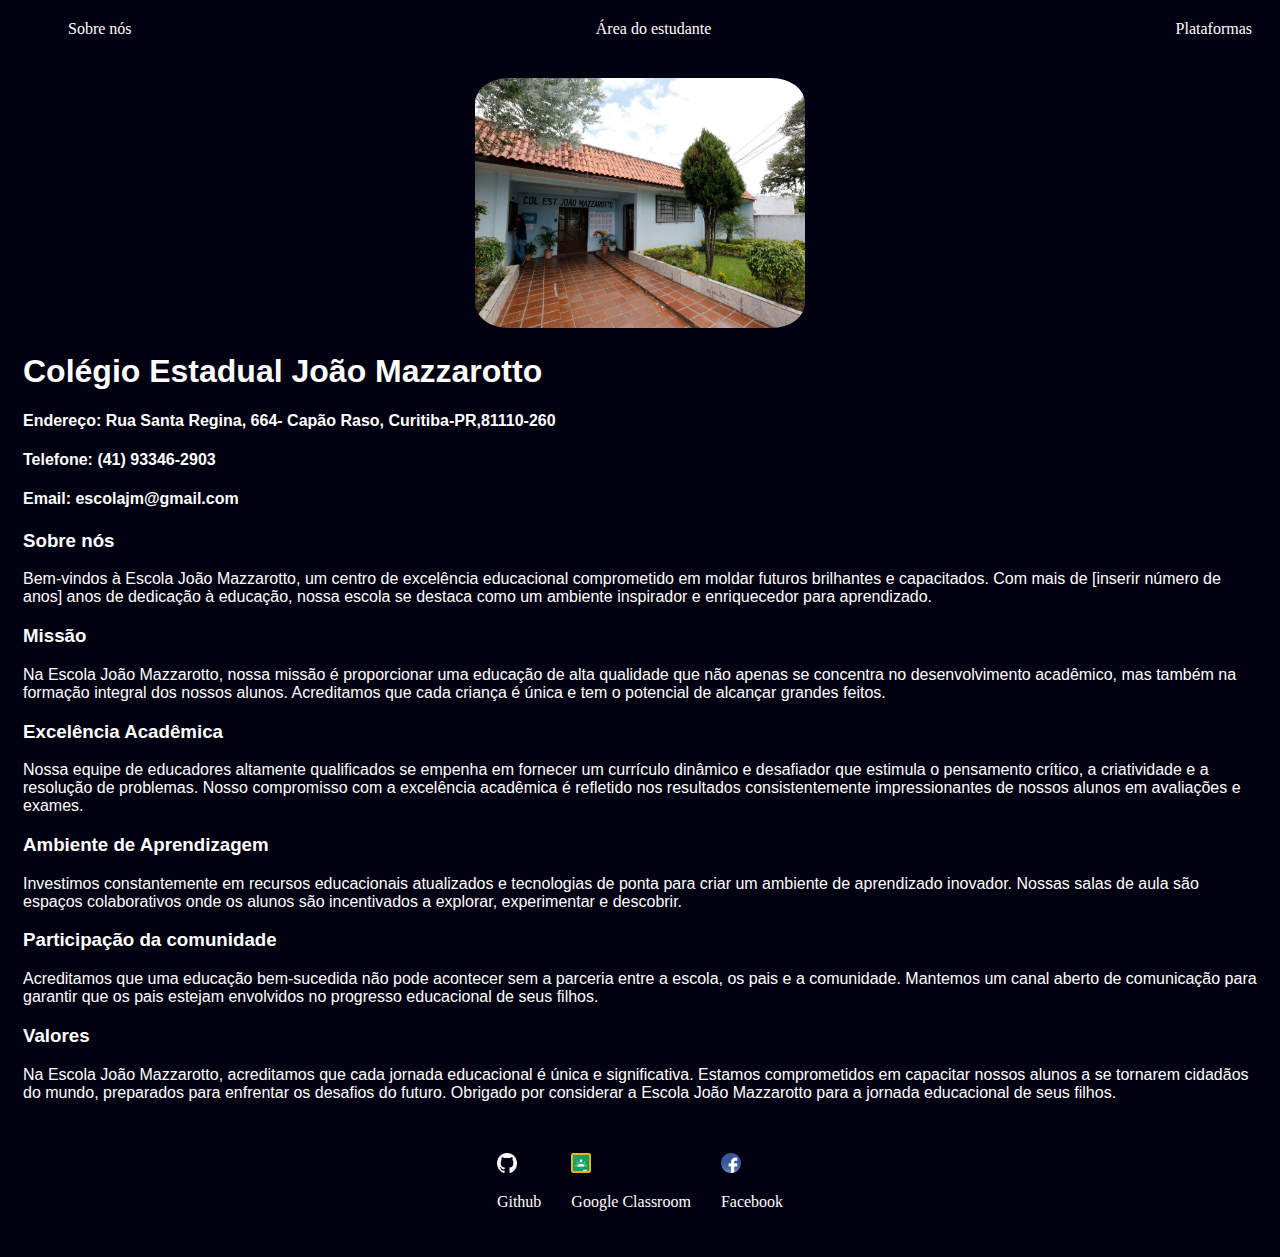
<file: index.html>
<!DOCTYPE html>
<html lang="en">
<head>
    <meta charset="UTF-8">
    <meta name="viewport" content="width=device-width, initial-scale=1.0">
    <title>Escola Estadual João Mazzarotto</title>
    <link rel="stylesheet" href="style.css">
</head>
<body>
    <nav>
        <ul>
            <li>
                <a href="index.html" >
                   Sobre nós
                </a>
            </li>
            <li>
                <a href="https://aluno.escoladigital.pr.gov.br/">          
                 Área do estudante 
                </a>
            </li>
            <li>
                <a href="https://www.educacao.pr.gov.br/iniciar/">
                    Plataformas
                </a>
            </li>
        </ul>
    </nav>
    <header>
        <div class="center">
            <img src="./img/1486997349CE_JMazzarotto11.jpg"></img>
        </div>
        <h1>Colégio Estadual João Mazzarotto</h1>
        <main>
            <section>
                <h4>Endereço: Rua Santa Regina, 664- Capão Raso, Curitiba-PR,81110-260</h4>
            <h4>Telefone: (41) 93346-2903</h4>
            <h4>Email: escolajm@gmail.com</h4>
                <h3> Sobre nós</h3>
                <p>
                    Bem-vindos à Escola João Mazzarotto, um centro de excelência educacional comprometido em moldar futuros brilhantes e capacitados. Com mais de [inserir número de anos] anos de dedicação à educação, nossa escola se destaca como um ambiente inspirador e enriquecedor para aprendizado.   </p>
            
                </section>
            
            <section>
                <h3> Missão</h3>
                <p>
                    Na Escola João Mazzarotto, nossa missão é proporcionar uma educação de alta qualidade que não apenas se concentra no desenvolvimento acadêmico, mas também na formação integral dos nossos alunos. Acreditamos que cada criança é única e tem o potencial de alcançar grandes feitos. </p>
            </section>
            <section>
                <h3>Excelência Acadêmica</h3>
                <p>
                    Nossa equipe de educadores altamente qualificados se empenha em fornecer um currículo dinâmico e desafiador que estimula o pensamento crítico, a criatividade e a resolução de problemas. Nosso compromisso com a excelência acadêmica é refletido nos resultados consistentemente impressionantes de nossos alunos em avaliações e exames.
                </p>
            </section>
            <section>
            <h3>Ambiente de Aprendizagem
                </h3>
                <p>
                    Investimos constantemente em recursos educacionais atualizados e tecnologias de ponta para criar um ambiente de aprendizado inovador. Nossas salas de aula são espaços colaborativos onde os alunos são incentivados a explorar, experimentar e descobrir.
                </p>
            </section>
            <section>
                <h3> Participação da comunidade
                </h3>
                <p>
                    Acreditamos que uma educação bem-sucedida não pode acontecer sem a parceria entre a escola, os pais e a comunidade. Mantemos um canal aberto de comunicação para garantir que os pais estejam envolvidos no progresso educacional de seus filhos.
                </p>
            </section>
            <section>
                <h3>Valores</h3>
                <p>Na Escola João Mazzarotto, acreditamos que cada jornada educacional é única e significativa. Estamos comprometidos em capacitar nossos alunos a se tornarem cidadãos do mundo, preparados para enfrentar os desafios do futuro. Obrigado por considerar a Escola João Mazzarotto para a jornada educacional de seus filhos.</p>
            </section>
        </main>

        <footer>
             <a href="https://github.com/FelicityForNowS2/Site-Escola" target="_blank" rel="noopener noreferrer" >
             <img src="./img/github-icon.png"></img>
                                <p>Github</p>
            <a href="https://accounts.google.com/v3/signin/identifier?dsh=S118101479%3A1666366787482994&continue=https%3A%2F%2Fclassroom.google.com%2Fu%2F0%2Fh%3Fhl%3Dpt-BR&followup=https%3A%2F%2Fclassroom.google.com%2Fu%2F0%2Fh%3Fhl%3Dpt-BR&hl=pt-BR&passive=1209600&service=classroom&flowName=GlifWebSignIn&flowEntry=ServiceLogin&ifkv=AQDHYWrb11s-tJwr3COjKrbf9-gUHX3S1KH36qMhszUrpUhl1rnHffc65opFB0mHeipbtpoo2T9_oQ" target="_blank" rel="noopener noreferrer" >
                                    <img src="./img/Google_Classroom_Logo.svg.png"></img>
                                                       <p>Google 
                                                         Classroom</p>
        <a href="https://www.facebook.com/joao.mazzarotto.3?mibextid=ZbWKwL" target="_blank" rel="noopener noreferrer" >
                    <img src="./img/facebook-icon.png"></img>
                                     <p>Facebook</p>

        </footer>
    </header>
</body>
</html>
</file>
<file: style.css>
body {
    color: rgb(255, 255, 255);
    font-family: 'Segoe UI', Tahoma, Geneva, Verdana, sans-serif;
    background-color: rgb(2, 1, 17);
}

ul {
    display: flex;
    justify-content: space-between;
    list-style-type: none;
    align-items: center;
    margin: 20px;
}
header {
    margin: 15px;
}

a {
    color: rgb(255, 255, 255);
    text-decoration: none;
    font-family: Georgia, 'Times New Roman', Times, serif;

}

img {
    width: 330px;
    height: 250px;
    border-radius: 10%;
    margin-top: 20px;
}
.center{
    text-align: center;
}
    footer img {
        width: 20px;
        height: 20px;
    }
    footer {
        display: flex;
        justify-content: center;
    }
    footer a {
        margin: 15px;
    }
</file>
